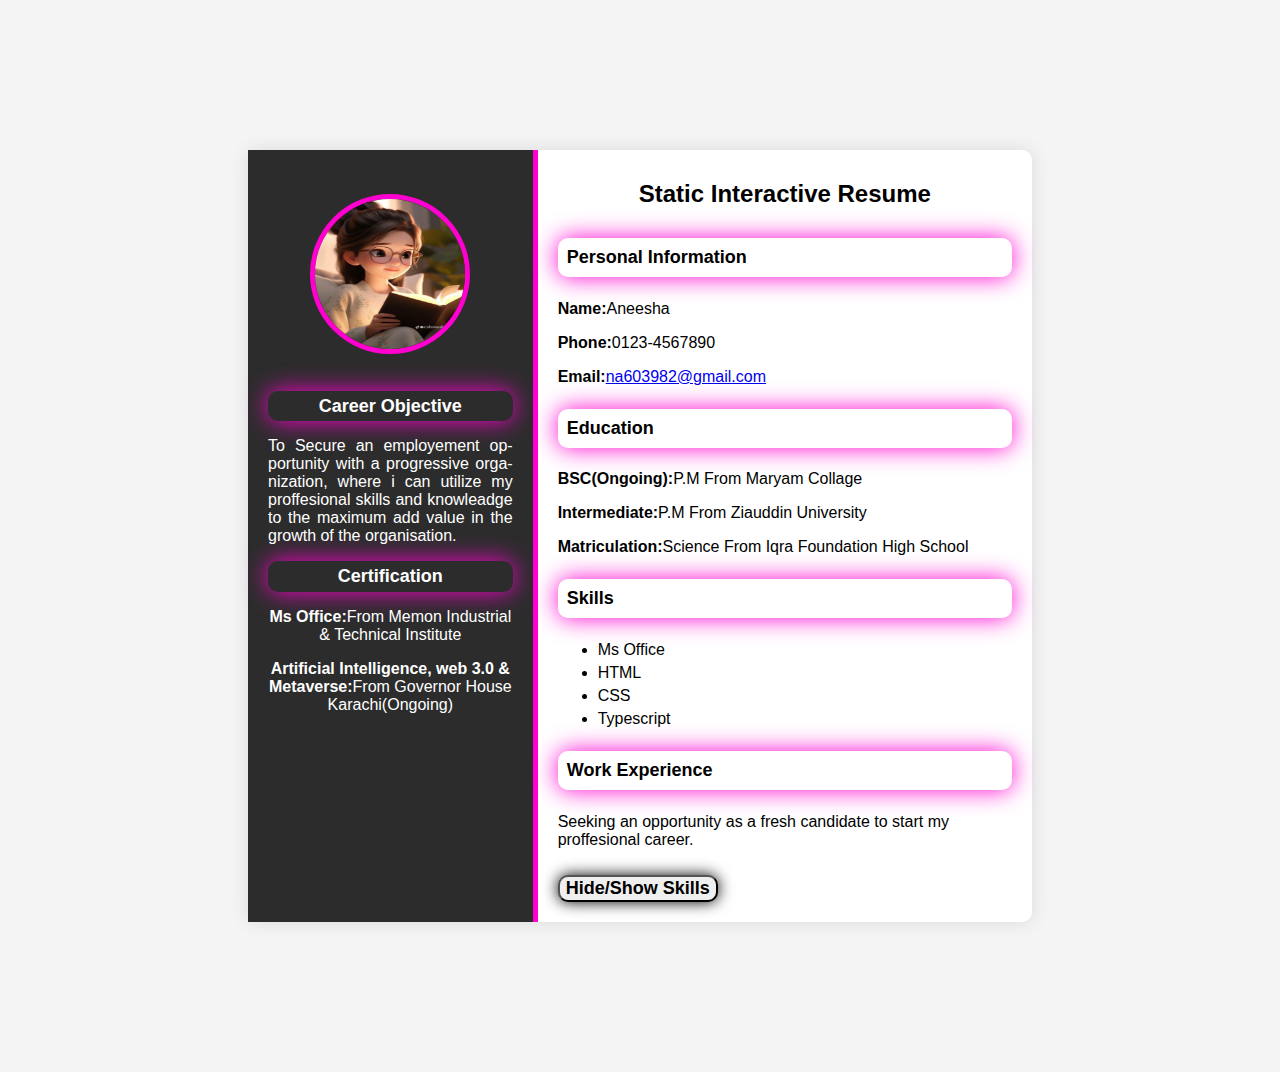
<file: Milestone 1/index.html>
<!DOCTYPE html>
<html lang="en">
<head>
    <meta charset="UTF-8">
    <meta name="viewport" content="width=device-width, initial-scale=1.0">
    <title>STATIC INTERACTIVE RESUME BUILDER</title>
    <link rel="stylesheet" href="style.css">

</head>
<body>
    <div class="resume-container">
        <!-- left section -->
         <div class="left-section">
         <img src="Profile.jpg" alt="profile picture" class="profile-picture">
         <section id="Objective">
         <h3 style="color: white;">Career Objective</h3>
         <p style="text-align: justify; hyphens:auto; ">To Secure an employement
             opportunity with a progressive organization, where i can utilize my 
             proffesional skills and knowleadge to the maximum add value in the 
             growth of the organisation.</p>
        </section>

        <section id="Certification">
            <h3 style="color: white">Certification</h3>
            <p><b>Ms Office:</b>From Memon Industrial & Technical Institute</p>
            <p><b>Artificial Intelligence, web 3.0 & Metaverse:</b>From Governor House Karachi(Ongoing)</p>
        </section>
        </div>
        <!-- Right SEction -->

        <div class="right-section">
            <h1>Static Interactive Resume</h1>
            <!-- Personal Information -->
             <section id="Personal-Info">
                <h3>Personal Information</h3>
                <p><b>Name:</b>Aneesha</p>
                <p><b>Phone:</b>0123-4567890</p>
                <p><b>Email:</b><a href="mailto:na603982@gmail.com">na603982@gmail.com</a></p>
             </section>
             <!-- Educatio Section -->
              <section id="Education">
                <h3>Education</h3>
                <p><b>BSC(Ongoing):</b>P.M From Maryam Collage</p>
                <p><b>Intermediate:</b>P.M From Ziauddin University</p>
                <p><b>Matriculation:</b>Science From Iqra Foundation High School</p>

              </section>

              <!-- Skills SEction -->

              <section id="Skills">
                <h3>Skills</h3>
                <ul>
                    <li>Ms Office</li>
                    <li>HTML</li>
                    <li>CSS</li>
                    <li>Typescript</li>
                
                </ul>
              </section>

              <!-- Work Experience -->
               <section id="Work Experience">
               <h3>Work Experience</h3>
               <p><b></b>Seeking an opportunity as a fresh candidate to start my
                 proffesional career.</p>
                </section>

                <!-- Button to toggle skills section -->
                 <button id="toggle-skills"><b>Hide/Show Skills</b></button>
        </div>
    </div>
    <script src="script.js"></script>  
</body>
</html>
</file>
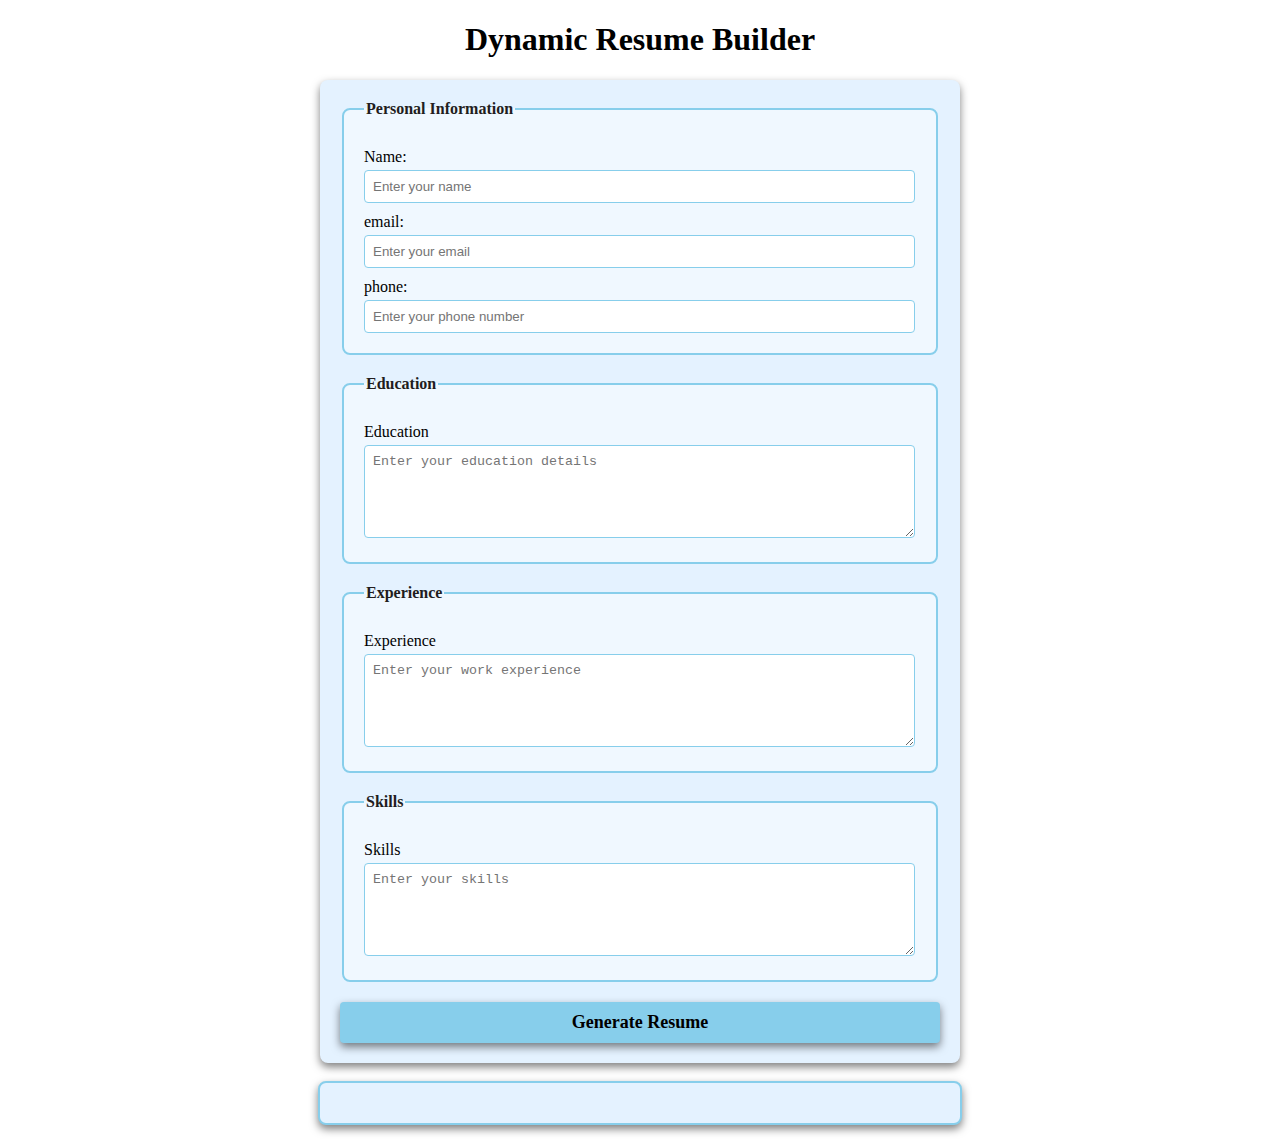
<file: Milstone 3/index.html>
<!DOCTYPE html>
<html lang="en">
<head>
    <meta charset="UTF-8">
    <meta name="viewport" content="width=device-width, initial-scale=1.0">
    <title>Dynamic Resume Builder</title>
    <link rel="stylesheet" href="./style.css">
</head>
<body>
    <h1>Dynamic Resume Builder</h1>
    <form id="resume-form">
        <fieldset>
            <legend>Personal Information</legend>
            <label for="name">Name:</label>
            <input type="text" id="name" placeholder="Enter your name" required>

            <label for="email">email:</label>
            <input type="email" id="email" placeholder="Enter your email" required>

            <label for="phone">phone:</label>
            <input type="tel" id="phone" placeholder="Enter your phone number" required>
        </fieldset>

        <fieldset>
            <legend>Education</legend>
            <label for="education">Education</label>
            <textarea id="education" placeholder="Enter your education details" rows="5" required></textarea>
        </fieldset>

        <fieldset>
            <legend>Experience</legend>
            <label for="experience">Experience</label>
            <textarea id="experience" placeholder="Enter your work experience" rows="5" required></textarea>
        </fieldset>

        <fieldset>
            <legend>Skills</legend>
            <label for="skills">Skills</label>
            <textarea id="skills" placeholder="Enter your skills" rows="5" required></textarea>
        </fieldset>

        <button type="submit"><b>Generate Resume</b></button>
    </form>

    <br>

     <div id="resume-display">

     </div>
     <script src="./script.js"></script>
</body>
</html>
</file>
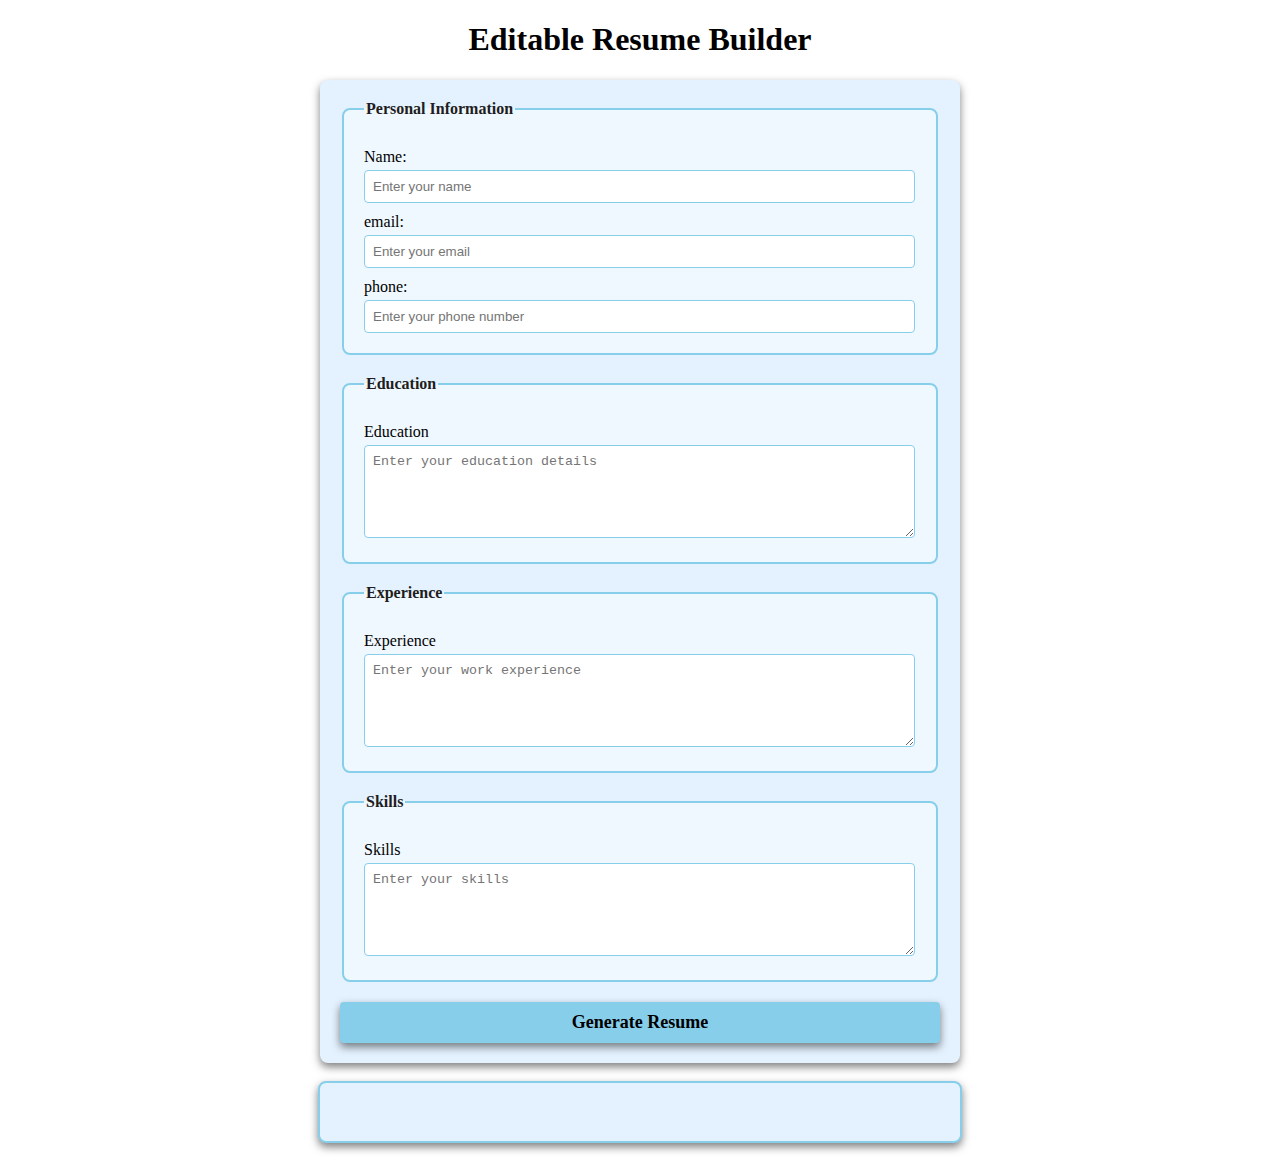
<file: Milstone 4/index.html>
<!DOCTYPE html>
<html lang="en">
<head>
    <meta charset="UTF-8">
    <meta name="viewport" content="width=device-width, initial-scale=1.0">
    <title>Editable Resume Builder</title>
    <link rel="stylesheet" href="./style.css">
</head>
<body>
    <h1>Editable Resume Builder</h1>
    <form id="resume-form">
        <fieldset>
            <legend>Personal Information</legend>
            <label for="name">Name:</label>
            <input type="text" id="name" placeholder="Enter your name" required>

            <label for="email">email:</label>
            <input type="email" id="email" placeholder="Enter your email" required>

            <label for="phone">phone:</label>
            <input type="tel" id="phone" placeholder="Enter your phone number" required>
        </fieldset>

        <fieldset>
            <legend>Education</legend>
            <label for="education">Education</label>
            <textarea id="education" placeholder="Enter your education details" rows="5" required></textarea>
        </fieldset>

        <fieldset>
            <legend>Experience</legend>
            <label for="experience">Experience</label>
            <textarea id="experience" placeholder="Enter your work experience" rows="5" required></textarea>
        </fieldset>

        <fieldset>
            <legend>Skills</legend>
            <label for="skills">Skills</label>
            <textarea id="skills" placeholder="Enter your skills" rows="5" required></textarea>
        </fieldset>

        <button type="submit"><b>Generate Resume</b></button>
    </form>

    <br>

     <div id="resume-display" contenteditable="true">

     </div>
     <script src="./script.js"></script>
</body>
</html>
</file>
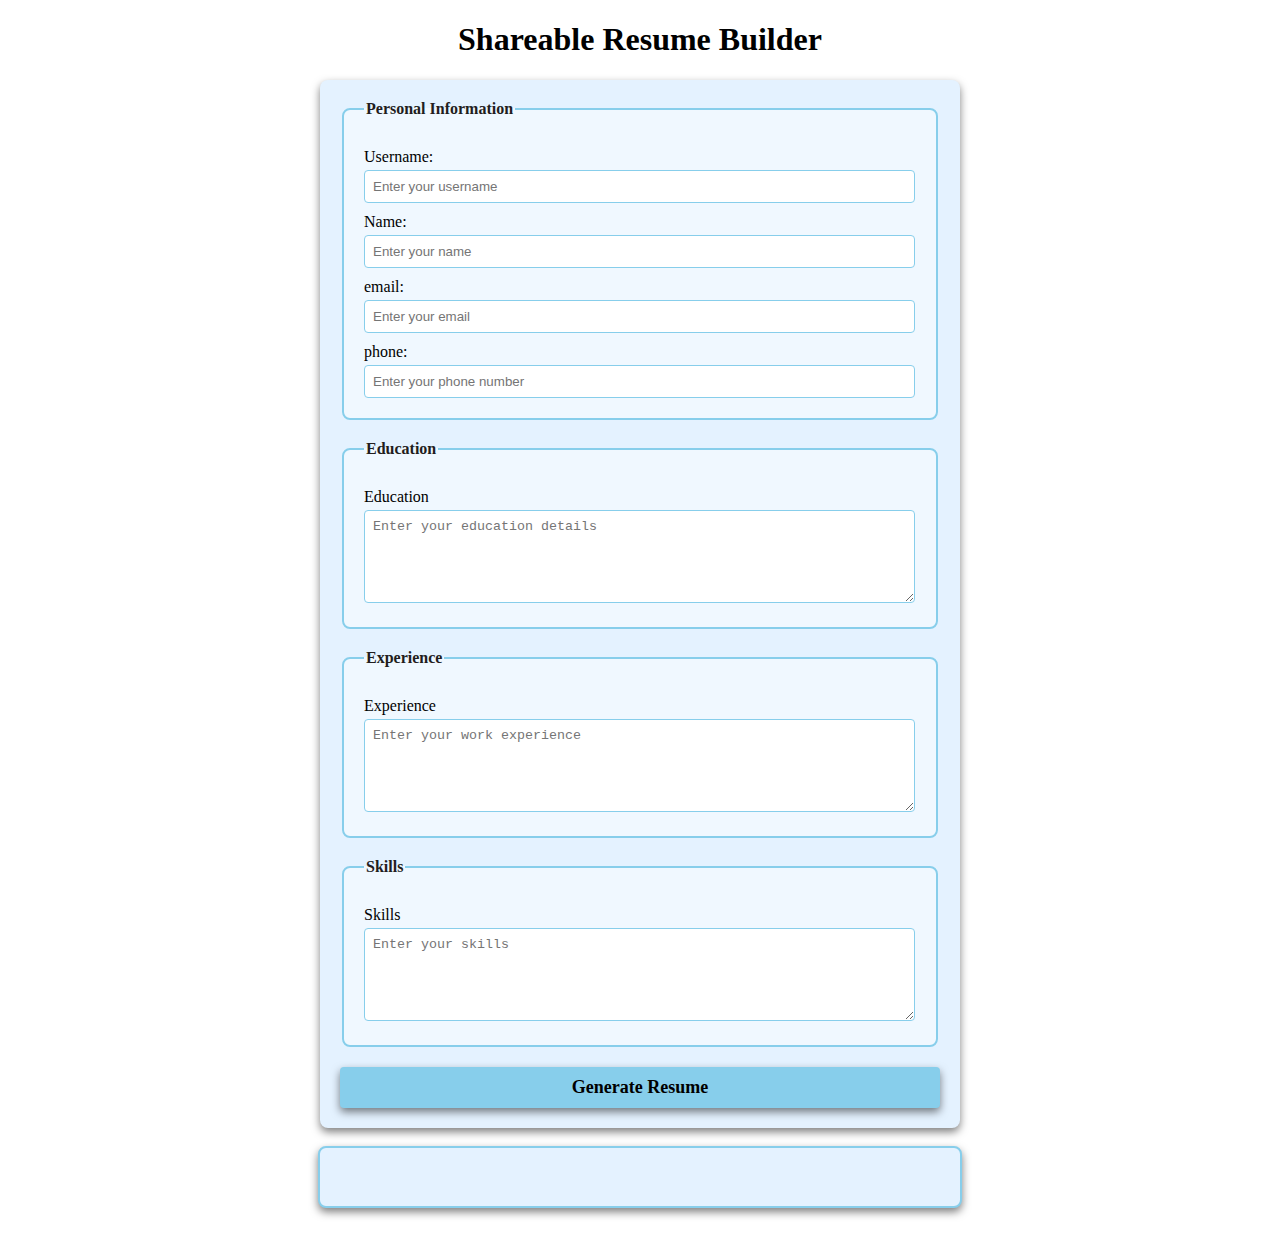
<file: Milstone 5/index.html>
<!DOCTYPE html>
<html lang="en">
<head>
    <meta charset="UTF-8">
    <meta name="viewport" content="width=device-width, initial-scale=1.0">
    <title>Shareable Resume Builder</title>
    <link rel="stylesheet" href="./style.css">
</head>
<body>
    <h1>Shareable Resume Builder</h1>
    <form id="resume-form">
        <fieldset>
            <legend>Personal Information</legend>
            
            <label for="username">Username:</label>
            <input type="text" id="username" placeholder="Enter your username" required>

            <label for="name">Name:</label>
            <input type="text" id="name" placeholder="Enter your name" required>

            <label for="email">email:</label>
            <input type="email" id="email" placeholder="Enter your email" required>

            <label for="phone">phone:</label>
            <input type="tel" id="phone" placeholder="Enter your phone number" required>
        </fieldset>

        <fieldset>
            <legend>Education</legend>
            <label for="education">Education</label>
            <textarea id="education" placeholder="Enter your education details" rows="5" required></textarea>
        </fieldset>

        <fieldset>
            <legend>Experience</legend>
            <label for="experience">Experience</label>
            <textarea id="experience" placeholder="Enter your work experience" rows="5" required></textarea>
        </fieldset>

        <fieldset>
            <legend>Skills</legend>
            <label for="skills">Skills</label>
            <textarea id="skills" placeholder="Enter your skills" rows="5" required></textarea>
        </fieldset>

        <button type="submit"><b>Generate Resume</b></button>
    </form>

    <br>

     <div id="resume-display" contenteditable="true">
     </div>

     <br>

     <div id="shareable-link-container" style="display: none;">
        <h2>Shareable Link</h2>
        <p>Here is your unique link to view or edit your resume:</p>
        <a href="#" id="shareable-link" target="_blank"></a>
        <br>
        <button id="download-pdf"><b>Download as PDF</b></button>
     </div>
     <script src="./script.js"></script>
</body>
</html>
</file>
<file: Milestone 1/style.css>
/* General Styling */
body {
    font-family: 'Arial', sans-serif;
    background-color: #f4f4f4;
    margin: 0;
    padding: 150px;
}

.resume-container {
    display: flex;
    background-color: white;
    width: 80%;
    margin: 0 auto;
    border-radius: 10px;
    box-shadow: 0 0 20px rgba(0, 0, 0, 0.1);
}

/* Left Section Styling */
.left-section {
    background-color: #2c2c2c;
    color: rgb(255, 255, 255);
    padding: 20px;
    width: 35%;
    text-align: center;
    border-right: 5px solid rgb(255, 0, 208);
}

.profile-picture {
    width: 150px;
    height: 150px;
    margin-top: 10%;
    border-radius: 50%;
    border: 5px solid rgb(255, 0, 208);
    margin-bottom: 20px;
}

h1 {
    font-size: 24px;
    margin: 10px 0;
    margin-bottom: 30px;
    text-align: center;
}

h3 {
    font-size: 18px;
    padding: 2%;
    margin: 20px 0 10px;
    color: black;
    border-radius: 10px;
    box-shadow: 0 0 25px rgb(255, 0, 208);
    margin-top: 5%;
    margin-bottom: 5%;
}

ul {
    list-style-type: fill round;
    padding: 10;
    margin: 10px 0;
}

ul li {
    margin: 5px 0;
}

/* Right Section Styling */
.right-section {
    padding: 20px;
    width: 65%;
}

button {
    font-family: Arial, sans-serif;
    border-radius: 10px;
    box-shadow: 0 0 15px black;
    cursor: pointer;
    margin-top: 10px;
    font-size: 18px;
}

button:hover {
    background-color: rgb(255, 0, 208)
}
</file>
<file: Milstone 3/style.css>
/* Styling form and resume sections */

body {
    font-family: 'Times New Roman', Times, serif;
    margin: 20px;
    padding: 0;
    background-color: white;
}

form {
    margin: auto;
    background-color: rgb(228, 242, 255);
    border-radius: 8px;
    box-shadow: 0 4px 8px rgba(0, 0, 0, 0.5);
    padding: 20px;
    max-width: 600px;
}

h1 {
    text-align: center;
    color: black;
}

fieldset {
    border: 2px solid skyblue;
    border-radius: 8px;
    padding: 20px;
    margin-bottom: 20px;
    background-color: aliceblue;
}

legend {
    font-weight: bold;
    text-align: left;
    color: rgb(34, 29, 29);
}

label {
    display: block;
    margin-top: 10px;
    color: black;

}

input,textarea {
    margin-top: 4px;
    padding: 8px;
    width: calc(100% - 1px);
    border: 1px solid skyblue;
    border-radius: 4px;
    box-sizing: border-box;
}

button {
    display: block;
    width: 100%;
    background-color: skyblue;
    color: black;
    border: none;
    border-radius: 4px;
    box-shadow: 0 4px 8px rgba(0, 0, 0, 0.5);
    margin-top: 10px;
    font-size: 18px;
    font-family: 'Times New Roman', Times, serif;
    padding: 10px;
    cursor: pointer;
}

button :hover {
    color: blue;
}

#resume-display {
    max-width: 600px;
    margin: auto;
    padding: 20px;
    border: 2px solid skyblue;
    border-radius: 8px;
    background-color: rgb(228, 242, 255);
    box-shadow: 0 4px 8px rgba(0, 0, 0, 0.5);
}

#resume-display h2 {
    color: black;
}
</file>
<file: Milstone 4/style.css>
/* Styling form and resume sections */

body {
    font-family: 'Times New Roman', Times, serif;
    margin: 20px;
    padding: 0;
    background-color: white;
}

form {
    margin: auto;
    background-color: rgb(228, 242, 255);
    border-radius: 8px;
    box-shadow: 0 4px 8px rgba(0, 0, 0, 0.5);
    padding: 20px;
    max-width: 600px;
}

h1 {
    text-align: center;
    color: black;
}

fieldset {
    border: 2px solid skyblue;
    border-radius: 8px;
    padding: 20px;
    margin-bottom: 20px;
    background-color: aliceblue;
}

legend {
    font-weight: bold;
    text-align: left;
    color: rgb(34, 29, 29);
}

label {
    display: block;
    margin-top: 10px;
    color: black;

}

input,textarea {
    margin-top: 4px;
    padding: 8px;
    width: calc(100% - 1px);
    border: 1px solid skyblue;
    border-radius: 4px;
    box-sizing: border-box;
}

button {
    display: block;
    width: 100%;
    background-color: skyblue;
    color: black;
    border: none;
    border-radius: 4px;
    box-shadow: 0 4px 8px rgba(0, 0, 0, 0.5);
    margin-top: 10px;
    font-size: 18px;
    font-family: 'Times New Roman', Times, serif;
    padding: 10px;
    cursor: pointer;
}

button :hover {
    color: blue;
}

#resume-display {
    max-width: 600px;
    margin: auto;
    padding: 20px;
    border: 2px solid skyblue;
    border-radius: 8px;
    background-color: rgb(228, 242, 255);
    box-shadow: 0 4px 8px rgba(0, 0, 0, 0.5);
    outline: none;
}

#resume-display h2 {
    color: black;
}
</file>
<file: Milstone 5/style.css>
/* Styling form and resume sections */

body {
    font-family: 'Times New Roman', Times, serif;
    margin: 20px;
    padding: 0;
    background-color: white;
}

form {
    margin: auto;
    background-color: rgb(228, 242, 255);
    border-radius: 8px;
    box-shadow: 0 4px 8px rgba(0, 0, 0, 0.5);
    padding: 20px;
    max-width: 600px;
}

h1 {
    text-align: center;
    color: black;
}

fieldset {
    border: 2px solid skyblue;
    border-radius: 8px;
    padding: 20px;
    margin-bottom: 20px;
    background-color: aliceblue;
}

legend {
    font-weight: bold;
    text-align: left;
    color: rgb(34, 29, 29);
}

label {
    display: block;
    margin-top: 10px;
    color: black;

}

input,textarea {
    margin-top: 4px;
    padding: 8px;
    width: calc(100% - 1px);
    border: 1px solid skyblue;
    border-radius: 4px;
    box-sizing: border-box;
}

button {
    display: block;
    width: 100%;
    background-color: skyblue;
    color: black;
    border: none;
    border-radius: 4px;
    box-shadow: 0 4px 8px rgba(0, 0, 0, 0.5);
    margin-top: 10px;
    font-size: 18px;
    font-family: 'Times New Roman', Times, serif;
    padding: 10px;
    cursor: pointer;
}

button :hover {
    color: blue;
}

#resume-display {
    max-width: 600px;
    margin: auto;
    padding: 20px;
    border: 2px solid skyblue;
    border-radius: 8px;
    background-color: rgb(228, 242, 255);
    box-shadow: 0 4px 8px rgba(0, 0, 0, 0.5);
    outline: none;
}

#resume-display h2 {
    color: black;
}
</file>
